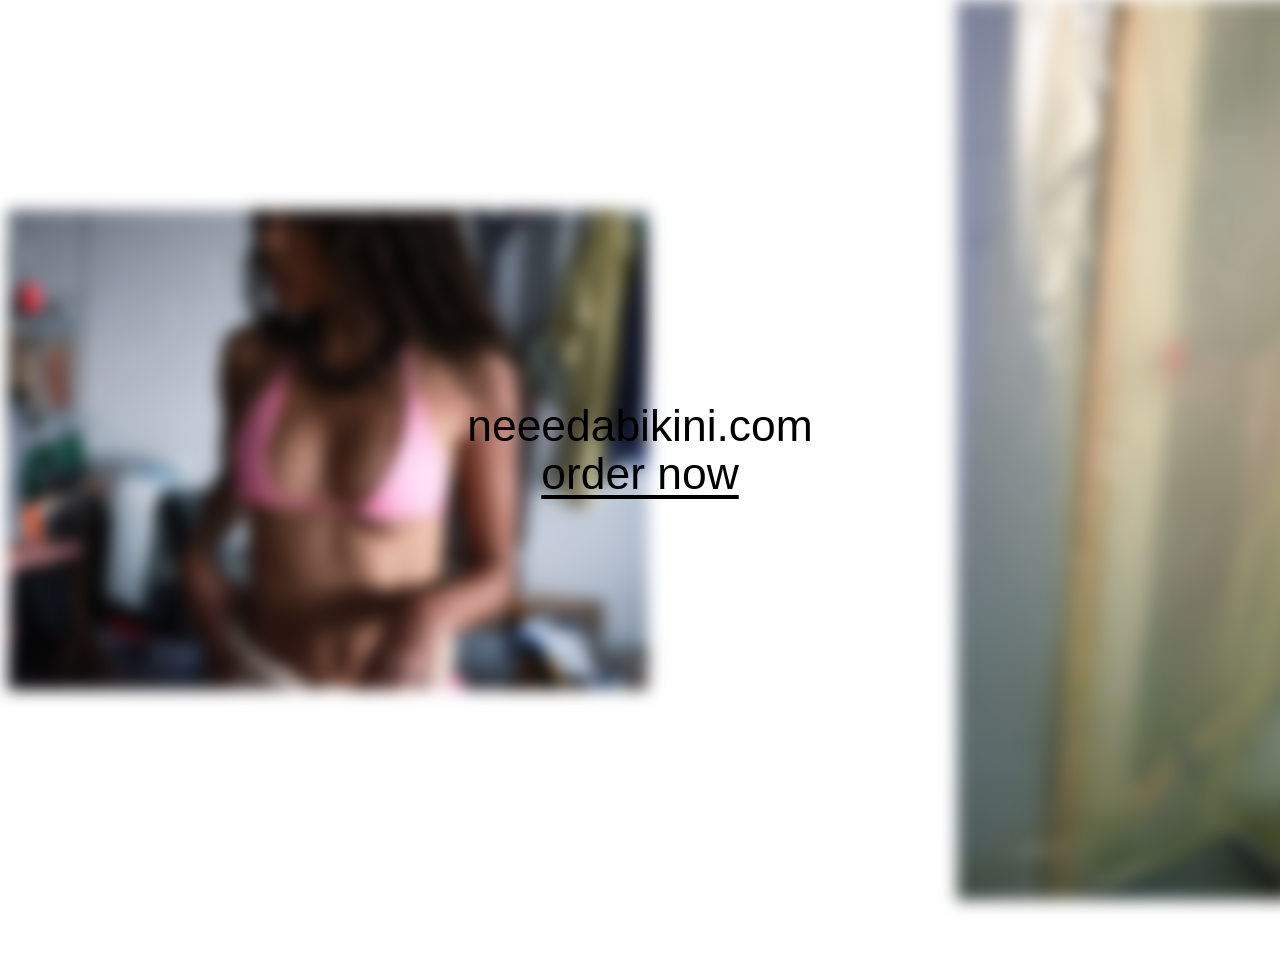
<file: index.htm>
<!DOCTYPE html>
<html lang="en">
	<head>
		<meta charset="utf-8" />
		<title>n33dabikini</title>
		<meta name="viewport" content="width=device-width, initial-scale=1" />
		<link rel="stylesheet" type="text/css" href="style.css" />
		<link rel="icon" type="image/png" href="favicon.png" />

		<meta name="title" content="neeedabikini" />
		<meta name="description" content="--neeedabikini--" />

		<meta property="og:type" content="website" />
		<meta property="og:url" content="https://neeedabikini.com/" />
		<meta property="og:title" content="neeedabikini" />
		<meta property="og:description" content="--neeedabikini--" />
	</head>

	<!-- (c) 2024 to present -->

	<body>
		<main>
	
			<aside class="contact">
				<p>neeedabikini.com</p>
				<!-- <a
				href="https://docs.google.com/forms/d/1lA4efZdu_IgTmDvh_gjqNkPIrLDLFYlu7hoiqaUa4Ws/viewform?edit_requested=truec"
					target="_blank"
					title="order now &#10084;"
					>order now</a
				> -->
				<a
					href="order-form.htm"
					title="order now &#10084;"
					>order now</a
				>
			</aside>
		</main>
		<section class="horizontal--scroll">
			<div class="img--wrapper">
				<img class="img__01" src="images/IMG_9652.png" />

				<img class="img__02" src="images/IMG_9353.png" />
				<!-- <img class="img__03" src="images/IMG_9352.png" /> -->
				<img class="img__04" src="images/IMG_9354.png" />
				<img class="img__05" src="images/IMG_9651.png" />
			</div>
		</section>
	</body>
</html>
</file>
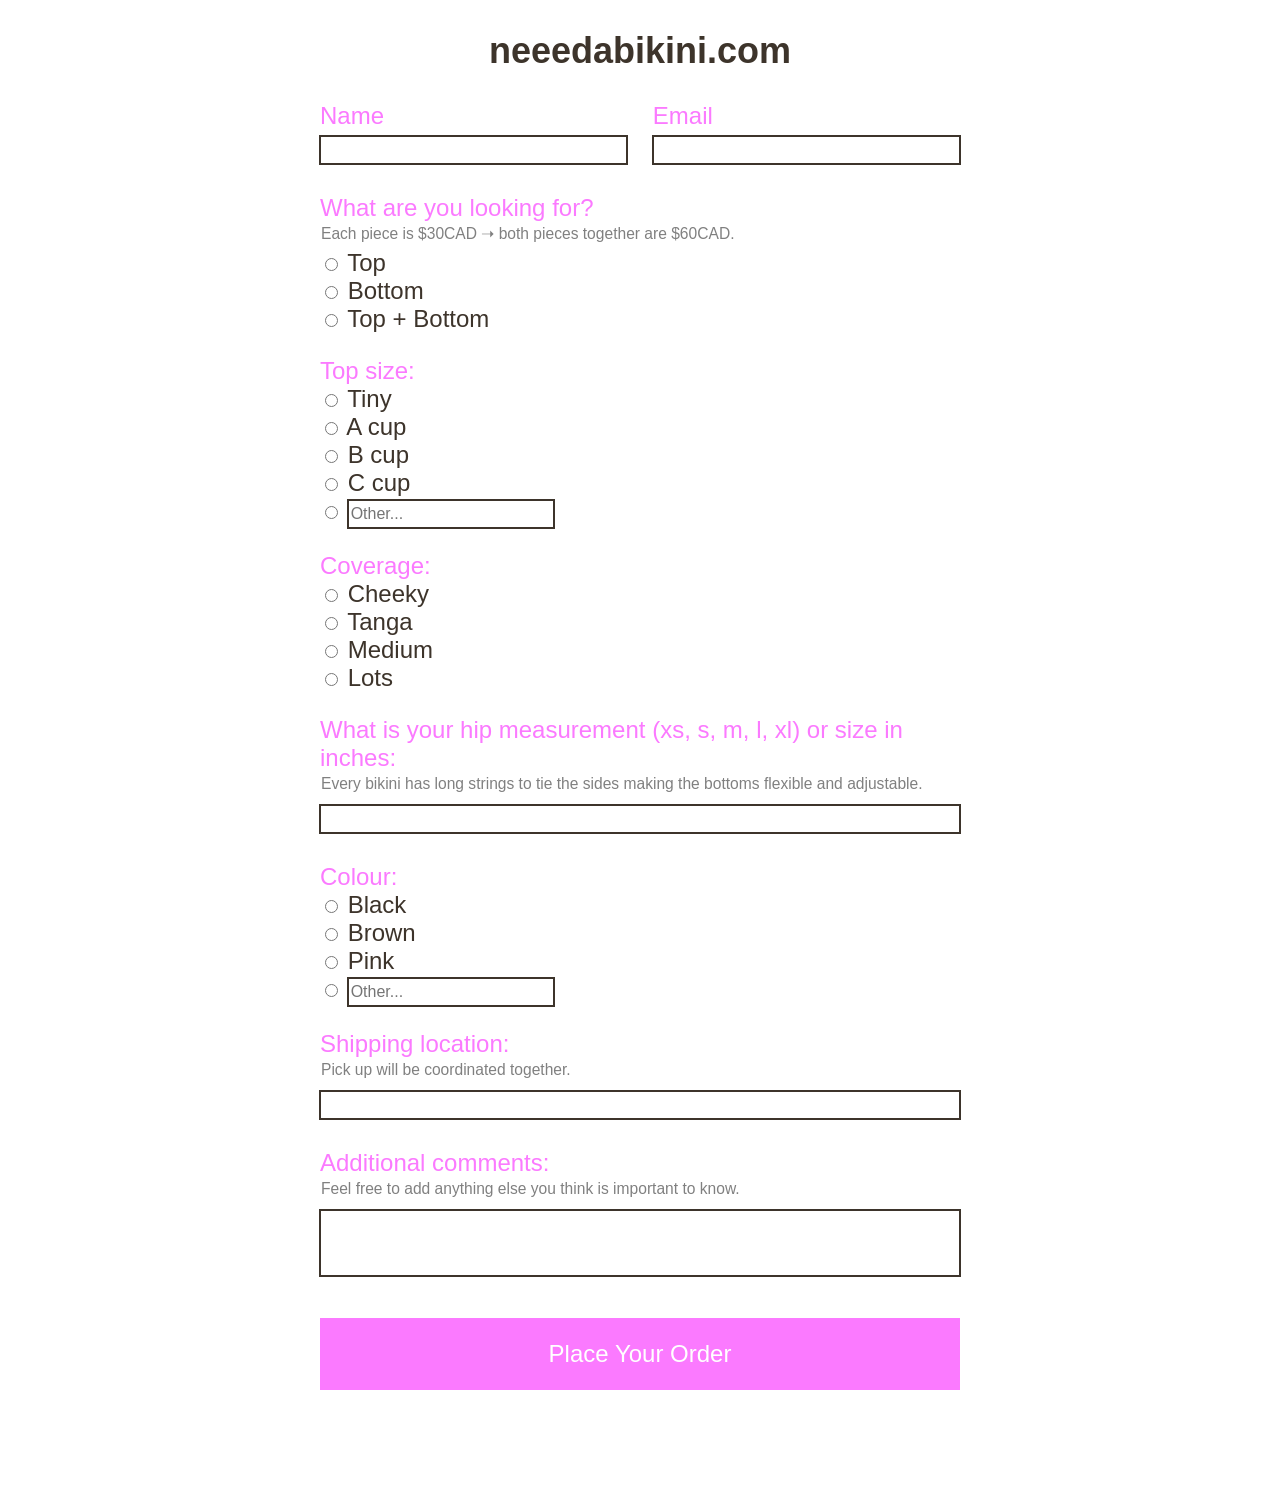
<file: order-form.htm>
<!DOCTYPE html>
<html lang="en">
	<head>
		<meta charset="utf-8" />
		<title>n33dabikini</title>
		<meta name="viewport" content="width=device-width, initial-scale=1" />
		<link rel="stylesheet" type="text/css" href="form.css" />
		<link rel="icon" type="image/png" href="favicon.png" />

		<meta name="title" content="neeedabikini" />
		<meta name="description" content="--neeedabikini--" />

		<meta property="og:type" content="website" />
		<meta property="og:url" content="https://neeedabikini.com/" />
		<meta property="og:title" content="neeedabikini" />
		<meta property="og:description" content="--neeedabikini--" />

		<script async href="script.js"></script>
	</head>
	<body>

		<section class="main__wrapper">
			<h1>neeedabikini.com</h1>
			<!-- <form
			action="https://kwesforms.com/api/f/OdgleJo89JuwtXJMDYRL"
				method="POST"
			> -->
			<form
			action="https://formspree.io/f/mnnjzndz"
				method="POST"
			>
				<div class="input--text">
					<span>
						<label for="name">Name </label>
						<input required type="text" id="name" name="name" />
					</span>
					<span
						><label for="email">Email</label>
						<input required type="email" id="email" name="email"
					/></span>
				</div>

				<div class="input--radio">
					<p>What are you looking for?</p>
					<ul>
							<li>
								Each piece  is $30CAD &#10141; both pieces together are $60CAD.
							</li>
						</ul>
					<span
						><input value="Top" type="radio" id="bikini-top" name="selection" />
						<label for="bikini-top">Top</label></span
					>
					<span
						><input
							value="Bottom"
							type="radio"
							id="bikini-bottom"
							name="selection"
						/>
						<label for="bikini-bottom">Bottom</label></span
					>
					<span
						><input
							value="Top + Bottom"
							type="radio"
							id="bikini-top-bottom"
							name="selection"
						/>
						<label for="bikini-top-bottom">Top + Bottom</label></span
					>
				</div>

				<div class="input--radio">
					<p>Top size:</p>
					<span>
						<input value="Tiny" type="radio" id="top-tiny" name="top-size" />
						<label for="top-tiny">Tiny</label>
					</span>
					<span>
						<input value="A cup" type="radio" id="top-a" name="top-size" />
						<label for="top-a">A cup</label>
					</span>
					<span
						><input value="B cup" type="radio" id="top-b" name="top-size" />
						<label for="top-b">B cup</label></span
					>
					<span>
						<input value="C cup" type="radio" id="top-c" name="top-size" />
						<label for="top-c">C cup</label></span
					>
					<span
						><input
						value="Other"
							type="radio"
							id="top-other"
							name="top-size"
						/>
						<input placeholder="Other..." type="text" id="top-other" name="top-size" />
					</span>
				</div>

				<div class="input--radio">
					<p>Coverage:</p>
					<span>
						<input
							value="Cheeky"
							type="radio"
							id="coverage-cheeky"
							name="coverage"
						/>
						<label for="coverage-cheeky">Cheeky</label>
					</span>
					<span>
						<input
							value="Tanga"
							type="radio"
							id="coverage-tanga"
							name="coverage"
						/>
						<label for="coverage-tanga">Tanga</label>
					</span>
					<span>
						<input
							value="Medium"
							type="radio"
							id="coverage-med"
							name="coverage"
						/>
						<label for="coverage-med">Medium</label>
					</span>
					<span
						><input
							value="Lots"
							type="radio"
							id="coverage-full"
							name="coverage"
						/>
						<label for="coverage-full">Lots</label></span
					>
				</div>
				<div class="input--text">
					<label for="hip-measurement"
						>What is your hip measurement (xs, s, m, l, xl) or size in
						inches:
						<ul>
							<li>
								Every bikini has long strings to tie the sides making the
								bottoms flexible and adjustable.
							</li>
						</ul>
					</label>
					<input type="text" id="hip-measurement" name="hip-size" />
				</div>
				<div class="input--radio">
					<p>Colour:</p>
					<span>
						<input value="Black" type="radio" id="color-black" name="colour" />
						<label for="color-black">Black</label>
					</span>
					<span>
						<input value="Brown" type="radio" id="color-brown" name="colour" />
						<label for="coverage-brown">Brown</label>
					</span>
					<span>
						<input value="Pink" type="radio" id="color-pink" name="colour" />
						<label for="color-pink">Pink</label>
					</span>
					<span
						><input value="Other" type="radio" id="color-other" name="colour" />
						<input placeholder="Other..." type="text" id="color-other" name="colour"/></span
					>
				</div>
				<div class="input--text">
					<label for="shipping"
						>Shipping location:
						<ul>
							<li>Pick up will be coordinated together.</li>
						</ul>
					</label>
					<input required type="text" id="shipping" name="shipping" />
				</div>
				<div class="input--text">
					<label for="comments"
						>Additional comments:
						<ul>
							<li>Feel free to add anything else you think is important to know.</li>
						</ul>
					</label>
					<textarea maxlength="150" rows="2" id="comments" name="comments"></textarea>
				</div>
				<button id="place-order" type="submit" value="Submit">Place Your Order</button>
			</form>
		</section>
	</body>
</html>
</file>
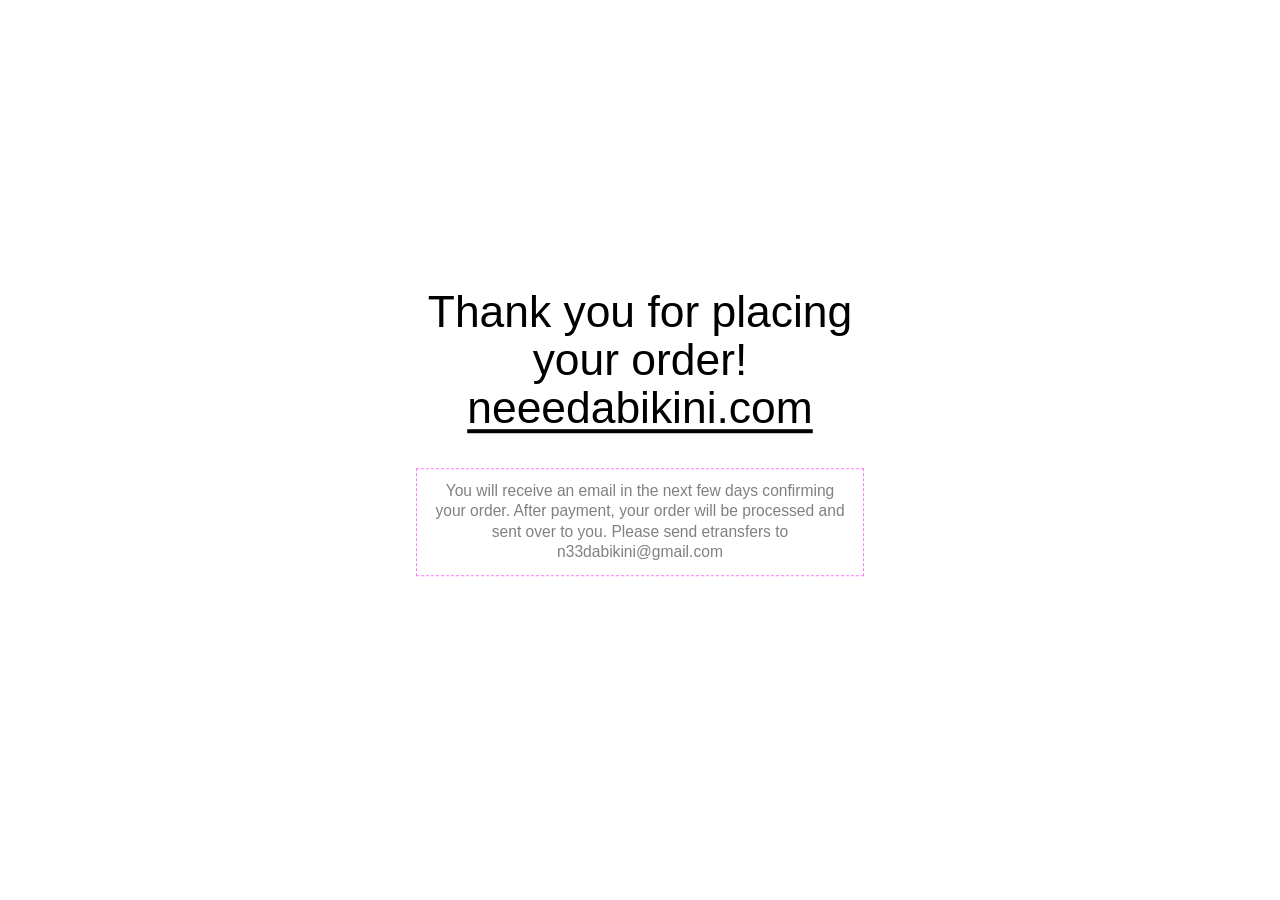
<file: order-success.htm>
<!DOCTYPE html>
<html lang="en">
	<head>
		<meta charset="utf-8" />
		<title>n33dabikini</title>
		<meta name="viewport" content="width=device-width, initial-scale=1" />
		<link rel="stylesheet" type="text/css" href="style.css" />
		<link rel="icon" type="image/png" href="favicon.png" />
		<link rel="icon" type="image/x-icon" href="favicon.ico" />

		<meta name="title" content="neeedabikini" />
		<meta name="description" content="--neeedabikini--" />

		<meta property="og:type" content="website" />
		<meta property="og:url" content="https://neeedabikini.com/" />
		<meta property="og:title" content="neeedabikini" />
		<meta property="og:description" content="--neeedabikini--" />
	</head>

	<body class="success">
		<main>
			<aside class="contact">
				<p>Thank you for placing your order!</p>

				<a href="index.htm" title="go back to home page">neeedabikini.com</a>
			</aside>
			<div class="disclaimer">
				<ul>
					    <li>
						You will receive an email in the next few days confirming your
						order. After payment, your order will be processed and sent over to
						you. Please send etransfers to n33dabikini@gmail.com
					</li>
				</ul>
			</div>
		</main>
	</body>
</html>
</file>
<file: style.css>
@keyframes marquee {
	0% {
		transform: translateX(0%);
	}
	50% {
		transform: translateX(-70%);
	}
	100% {
		transform: translateX(0%);
	}
}

@-webkit-keyframes marquee {
	0% {
		-webkit-transform: translateX(0%);
	}
	50% {
		-webkit-transform: translateX(-70%);
	}
	100% {
		-webkit-transform: translateX(0%);
	}
}

:root {
	--primary-font: 'Arial Narrow', 'Arial', sans-serif;
	--text-color: #3d342b;
	--menu-color: #4c00fd;
	--highlight-color: #fb7aff;
	--white-color: #f1ebd9;
	font-family: var(--primary-font);
	color: var(--text-color);
	font-size: 24px;
	-webkit-font-smoothing: antialiased;
	-moz-osx-font-smoothing: grayscale;
}

::selection {
	background-color: var(--white-color);
}

html,
body {
	padding: 0;
	touch-action: manipulation;
	cursor: ew-resize;
}

body {
	width: 100vw;
	overflow-y: hidden;
	overflow-x: scroll;
}

a {
	text-decoration: none;
}

a:hover {
	background-color: var(--highlight-color);
}

aside p,
nav span,
.img--wrapper img:hover {
	cursor: ew-resize;
}

aside a {
	cursor: crosshair;
	text-decoration: underline;
	text-underline-offset: 6px;
}

aside a:hover {
	text-decoration: none;
	background-color: var(--highlight-color);
	text-decoration: underline;
	text-underline-offset: 4px;
}

em {
	font-family: var(--sans-serif-font);
	font-size: 0.85rem;
	font-weight: bold;
}

nav {
	display: flex;
	flex-direction: row;
	flex-wrap: wrap;
	color: var(--menu-color);
	align-items: center;
	width: 100%;
	font-size: calc(0.5em + 0.25vw);
	font-family: var(--primary-font);
}

nav span,
nav a {
	margin-right: 2em;
	color: inherit;
}

nav a:hover {
	color: var(--white-color);
	background-color: var(--menu-color);
	cursor: crosshair;
}

main {
	position: fixed;
	padding: 0 1rem;
	line-height: 2rem;
	font-size: 1.85rem;
	cursor: default;
	top: 50%;
	left: 50%;
	transform: translate(-50%, -50%);
			width: 35%;
}

.contact {
	text-align: center;
}

.contact p,
.contact a {
	margin: 0 auto;
	font-size: 1.85rem;
	color: black;
	text-align: center;
}

ul {
	padding: 0;
	margin: 0;
	list-style: none;
}

.disclaimer ul {
 border: 1px dashed var(--highlight-color);
font-size: 0.65rem;
	font-family: 'Arial', sans-serif;
	margin: 1.5rem  0;
	padding-left: 0;
	color: grey;
line-height: 0.85rem;
padding: 0.5rem;
text-align: center;
}

/* .disclaimer ul li+li {
	margin-top: 0.25rem;
} */

.horizontal--scroll {
	position: absolute;
	bottom: 0;
	z-index: -5;
	width: min-content;
}

.img--wrapper {
	display: flex;
	flex-direction: row;
	align-items: center;
	height: 100vh;
	animation: marquee 180s linear infinite;
	/* position: relative;
			left: -200vw; */
	width: inherit;
}

.img--wrapper img {
	filter: blur(8px);
	-webkit-filter: blur(8px);
	-moz-filter: blur(8px);
}

.img--wrapper img:hover {
	filter: blur(0px);
	-webkit-filter: blur(0px);
	-moz-filter: blur(0px);
	transition: 0.15s linear;
}

.img--wrapper img {
	margin-bottom: 0;

	/* height: 69vh; */
	width: auto;
}

.img__01,
.img__04 {
	margin-right: 10%;
}

.img__02 {
	height: 100%;
	width: auto;
}

/* Breakpoint */

@media (max-width: 990px) {
	.horizontal--scroll {
		touch-action: pan-x;
	}

main {
		width: 60%;
	}
	
}

@media (max-width: 680px) {
	body {
		touch-action: pan-x;
	}

	

	nav {
		justify-content: space-between;
	}
	nav a,
	nav span {
		margin-right: 0px;
	}
	.img--wrapper {
		-webkit-animation: none !important;
		-moz-animation: none !important;
		-ms-animation: none !important;
		animation: none !important;
		transform: translateX(-5rem);
	}

	.img--wrapper img:hover {
		filter: blur(8px);
		-webkit-filter: blur(8px);
		-moz-filter: blur(8px);
	}

	main {
		line-height: 1.75rem;
	}
	.bio p,
	.bio a {
		font-size: 1.25rem;
	}
}

@media (max-width: 460px) {
	body {
		width: 90vw;
	}

	main {
		width: inherit;
		margin: 0 auto;
		padding: 0;
	}
}
</file>
<file: form.css>
:root {
	--primary-font: 'Arial Narrow', 'Arial', sans-serif;
	--text-color: #3d342b;
	--menu-color: #4c00fd;
	--highlight-color: #fb7aff;
	--white-color: #f1ebd9;
	font-family: var(--primary-font);
	color: var(--text-color);
	font-size: 24px;
	-webkit-font-smoothing: antialiased;
	-moz-osx-font-smoothing: grayscale;
}

::selection {
	background-color: var(--white-color);
}

html,
body {
	padding: 0;
	margin: 0;
	touch-action: manipulation;
}

body {
	overflow-x: hidden;
	overflow-y: scroll;
}
h1 {
	text-align: center;
}

a {
	text-decoration: none;
}

a:hover {
	background-color: var(--highlight-color);
}

form {
	background-color: white;
	width: 50vw;
	margin: 0 auto;
	cursor: default;
	margin-bottom: 5%;
}

.input--text {
	display: flex;
	flex-direction: column;
	margin: 1rem 0;
}

input[type='text'],
input[type='email'] {
height: 1rem;
}

textarea {
	height: 2.5rem;
	resize: none;
	margin: 0.25rem 0;
}

input[type='text'],
input[type='email'], textarea {
	border: 0.5px solid var(--text-color);
	outline: 0.5px solid var(--text-color);

		border-radius: 0;
			font-family: 'Arial', sans-serif;
	color: var(--text-color);
	font-size: 16px;
}

input[type='text']:focus,
input[type='email']:focus, textarea:focus {
	border: 1px solid var(--highlight-color);
	outline: 1px solid var(--highlight-color);
	border-radius: 0;
}

.input--text:first-of-type {
	display: grid;
	grid-template-columns: 48% 48%;
justify-content: space-between;
}

.input--text:first-of-type span {
	display: flex;
	flex-direction: column;
}

ul {
	font-size: 0.65rem;
	font-family: 'Arial', sans-serif;
	margin: 0;
	padding-left: 0;
	color: grey;
}

ul li {
	list-style: none;
	padding-left: 1px;
	margin: 0.125rem 0 0.25rem 0;
}

.input--radio {
	margin: 1rem 0;
	display: grid;
}

.input--radio p,
.input--text label {
	color: var(--highlight-color);
}
.input--radio p {
	margin: 0;
}

.input--check p,
.input--textarea p,
.input--text input {
	margin: 0.25rem 0;
}

.input--radio label,
.input--check label {
	margin-right: 2rem;
}

button {
	width: 100%;
	height: 3rem;
	font-family: var(--primary-font);
	border-radius: 0;
	background: white;
	font-size: 1rem;
	border: 2px solid var(--highlight-color);
	color: white;
	margin: 0.5rem 0 2rem 0;
	background: var(--highlight-color);
}

button:hover {
background: #f34af9;
}

a {
	cursor: crosshair;
	text-decoration: underline;
	text-underline-offset: 6px;
}

a:hover {
	text-decoration: none;
	background-color: var(--highlight-color);
	text-decoration: underline;
	text-underline-offset: 4px;
}

em {
	font-family: var(--sans-serif-font);
	font-size: 0.85rem;
	font-weight: bold;
}

main {
	position: fixed;
	padding: 0 1rem;
	line-height: 2rem;
	font-size: 1.85rem;
	cursor: default;
	top: 50%;
	left: 50%;
	transform: translate(-50%, -50%);
}

/* kwes form specific styling */

.kw-alert {
  width: auto;
  padding: 0.25rem 1rem;
  border-radius: 0;
  margin-bottom: 1.5rem;
  font-size: 0.5rem;
	text-transform: uppercase;
  display: block;
  font-weight: normal;
	text-align: center;
}

.kw-alert-error {
	color: var(--menu-color);
	background: var(--white-color);
}

.kwes-form .kw-border-error, .kf-form .kw-border-error {
	border: 2px solid var(--text-color); !important
}

.kwes-form .kw-border-success, .kf-form .kw-border-success {
	border: var(--text-color);
}

/* Breakpoint */

@media (max-width: 990px) {
	.horizontal--scroll {
		touch-action: pan-y;
	}

	form {
		width: 70vw;
	}

	.input--text:first-of-type {
		display: block;
	}

	.input--text:first-of-type span {
		width: 100%;
	}
	.input--text:first-of-type span+span {
		margin-top: 0.5rem;
	}
}

@media (max-width: 680px) {
	form {
		width: 90vw;
	}

}
</file>
